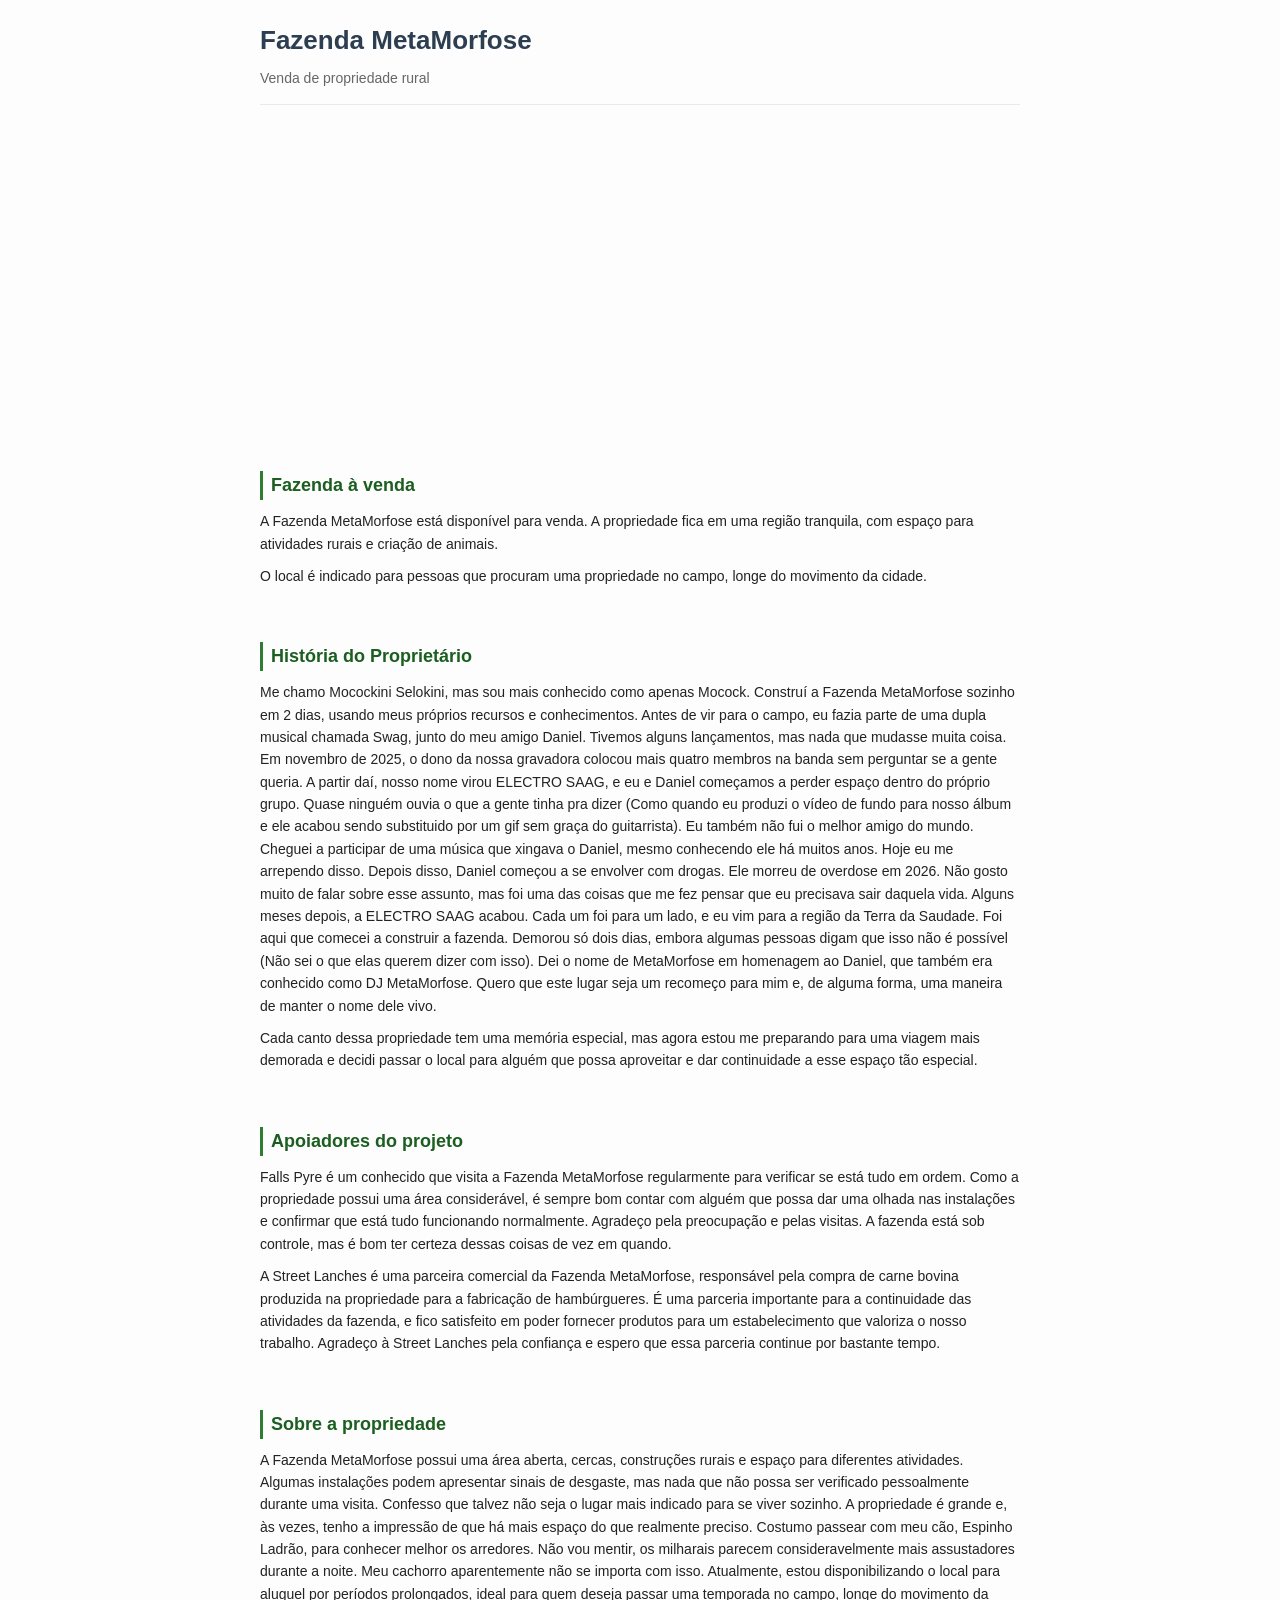
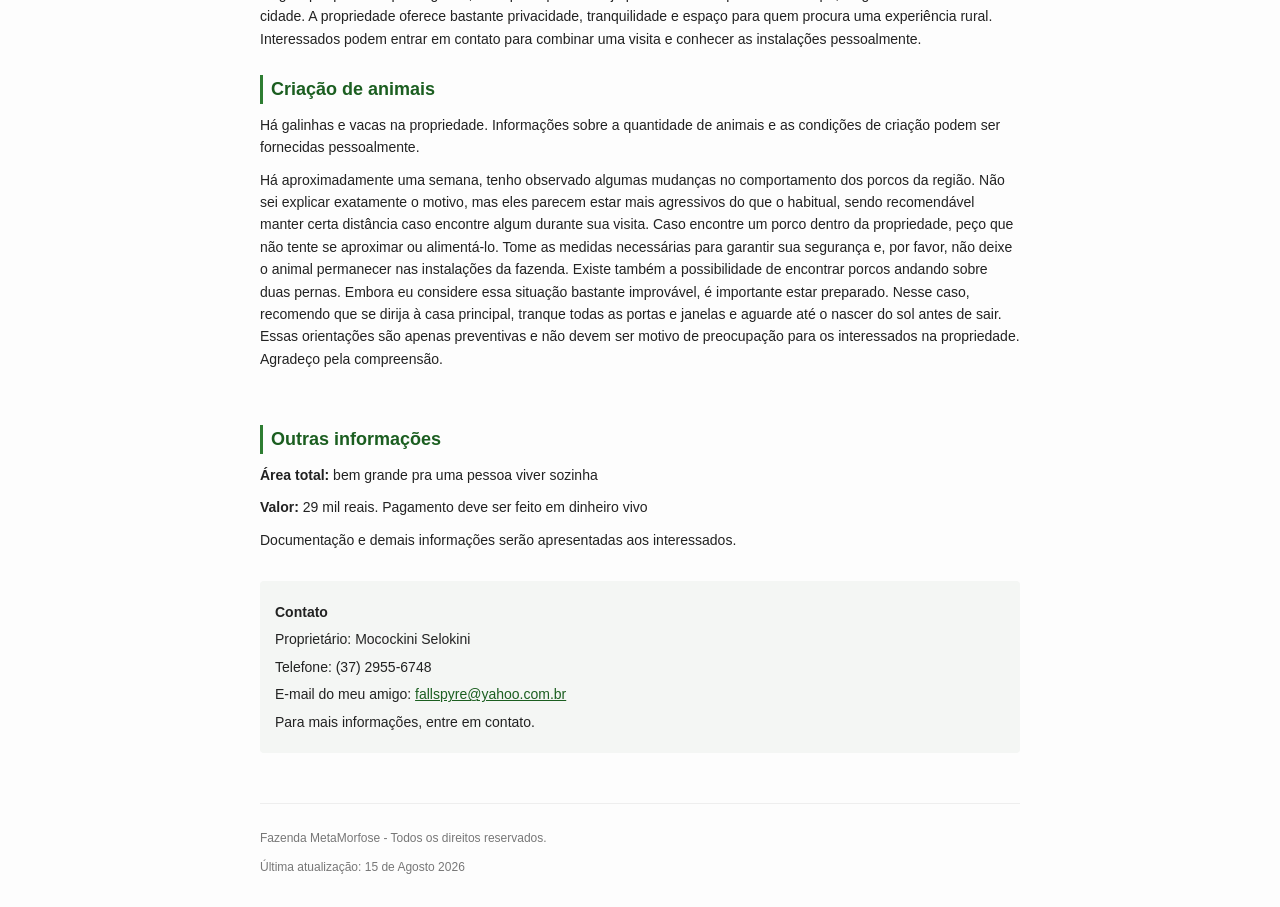
<file: index.html>
<!DOCTYPE html>
<html lang="pt-BR">
<head>
<meta charset="UTF-8">
<meta name="viewport" content="width=device-width, initial-scale=1">
<title>Fazenda MetaMorfose</title>
<style>
  * {
    box-sizing: border-box;
  }
  body {
    background: #fdfdfd;
    color: #222;
    font-family: Arial, Helvetica, sans-serif;
    font-size: 14px;
    line-height: 1.6;
    margin: 0;
    padding: 20px;
  }
  .baguivberde {
    max-width: 760px;
    margin: 0 auto;
  }
  .header {
    border-bottom: 1px solid #eaeaea;
    padding-bottom: 15px;
    margin-bottom: 20px;
  }
  h1 { 
    font-size: 26px; 
    font-weight: bold; 
    color: #2c3e50;
    margin: 0 0 5px 0; 
  }
  .desc {
    color: #666;
    margin: 0;
    font-size: 14px;
  }
  
  h2 { 
    font-size: 18px; 
    color: #1b5e20;
    margin: 25px 0 10px 0; 
    border-left: 3px solid #2e7d32;
    padding-left: 8px;
  }
  p { 
    margin: 10px 0; 
  }
  a { 
    color: #1b5e20; 
  }

  .caption { 
    font-size: 12px; 
    color: #666;
    margin-bottom: 15px;
  }
  .contato { 
    background: #f4f6f4;
    padding: 15px;
    border-radius: 4px;
    margin-top: 30px; 
  }
  .contato p {
    margin: 5px 0;
  }
  footer { 
    margin-top: 50px; 
    padding-top: 15px;
    border-top: 1px solid #eee;
    font-size: 12px; 
    color: #777;
  }
  .footlickerfanbclube { 
    height: 20px; 
  }
</style>
</head>
<body>

<div class="baguivberde">
  <div class="header">
    <h1>Fazenda MetaMorfose</h1>
    <p class="desc">Venda de propriedade rural</p>
  </div>

<iframe width="560" height="315" src="https://www.youtube.com/embed/ImN9R06rivc" title="YouTube video player" frameborder="0" allow="accelerometer; autoplay; clipboard-write; encrypted-media; gyroscope; picture-in-picture; web-share" referrerpolicy="strict-origin-when-cross-origin" allowfullscreen></iframe>

  <div class="content" id="inicio">
    <h2>Fazenda à venda</h2>
    <p>A Fazenda MetaMorfose está disponível para venda. A propriedade fica em uma região tranquila, com espaço para atividades rurais e criação de animais.</p>
    <p>O local é indicado para pessoas que procuram uma propriedade no campo, longe do movimento da cidade.</p>

    <div class="footlickerfanbclube"></div>

    <h2 id="historia">História do Proprietário</h2>
    <p>Me chamo Mocockini Selokini, mas sou mais conhecido como apenas Mocock. Construí a Fazenda MetaMorfose sozinho em 2 dias, usando meus próprios recursos e conhecimentos. Antes de vir para o campo, eu fazia parte de uma dupla musical chamada Swag, junto do meu amigo Daniel. Tivemos alguns lançamentos, mas nada que mudasse muita coisa. Em novembro de 2025, o dono da nossa gravadora colocou mais quatro membros na banda sem perguntar se a gente queria. A partir daí, nosso nome virou ELECTRO SAAG, e eu e Daniel começamos a perder espaço dentro do próprio grupo. Quase ninguém ouvia o que a gente tinha pra dizer (Como quando eu produzi o vídeo de fundo para nosso álbum e ele acabou sendo substituido por um gif sem graça do guitarrista). Eu também não fui o melhor amigo do mundo. Cheguei a participar de uma música que xingava o Daniel, mesmo conhecendo ele há muitos anos. Hoje eu me arrependo disso. Depois disso, Daniel começou a se envolver com drogas. Ele morreu de overdose em 2026. Não gosto muito de falar sobre esse assunto, mas foi uma das coisas que me fez pensar que eu precisava sair daquela vida. Alguns meses depois, a ELECTRO SAAG acabou. Cada um foi para um lado, e eu vim para a região da Terra da Saudade. Foi aqui que comecei a construir a fazenda. Demorou só dois dias, embora algumas pessoas digam que isso não é possível (Não sei o que elas querem dizer com isso). Dei o nome de MetaMorfose em homenagem ao Daniel, que também era conhecido como DJ MetaMorfose. Quero que este lugar seja um recomeço para mim e, de alguma forma, uma maneira de manter o nome dele vivo.</p>
    <p>Cada canto dessa propriedade tem uma memória especial, mas agora estou me preparando para uma viagem mais demorada e decidi passar o local para alguém que possa aproveitar e dar continuidade a esse espaço tão especial.</p>

    <div class="footlickerfanbclube"></div>

    <h2 id="historia">Apoiadores do projeto</h2>
    <p> Falls Pyre é um conhecido que visita a Fazenda MetaMorfose regularmente para verificar se está tudo em ordem. Como a propriedade possui uma área considerável, é sempre bom contar com alguém que possa dar uma olhada nas instalações e confirmar que está tudo funcionando normalmente. Agradeço pela preocupação e pelas visitas. A fazenda está sob controle, mas é bom ter certeza dessas coisas de vez em quando.</p>
    <p>A Street Lanches é uma parceira comercial da Fazenda MetaMorfose, responsável pela compra de carne bovina produzida na propriedade para a fabricação de hambúrgueres. É uma parceria importante para a continuidade das atividades da fazenda, e fico satisfeito em poder fornecer produtos para um estabelecimento que valoriza o nosso trabalho. Agradeço à Street Lanches pela confiança e espero que essa parceria continue por bastante tempo.</p>

    <div class="footlickerfanbclube"></div>

    <h2 id="fazenda">Sobre a propriedade</h2>
    <p>A Fazenda MetaMorfose possui uma área aberta, cercas, construções rurais e espaço para diferentes atividades. Algumas instalações podem apresentar sinais de desgaste, mas nada que não possa ser verificado pessoalmente durante uma visita. Confesso que talvez não seja o lugar mais indicado para se viver sozinho. A propriedade é grande e, às vezes, tenho a impressão de que há mais espaço do que realmente preciso. Costumo passear com meu cão, Espinho Ladrão, para conhecer melhor os arredores. Não vou mentir, os milharais parecem consideravelmente mais assustadores durante a noite. Meu cachorro aparentemente não se importa com isso. Atualmente, estou disponibilizando o local para aluguel por períodos prolongados, ideal para quem deseja passar uma temporada no campo, longe do movimento da cidade. A propriedade oferece bastante privacidade, tranquilidade e espaço para quem procura uma experiência rural. Interessados podem entrar em contato para combinar uma visita e conhecer as instalações pessoalmente.</p>

    <h2 id="animais">Criação de animais</h2>
    <p>Há galinhas e vacas na propriedade. Informações sobre a quantidade de animais e as condições de criação podem ser fornecidas pessoalmente.</p>
    <p>Há aproximadamente uma semana, tenho observado algumas mudanças no comportamento dos porcos da região. Não sei explicar exatamente o motivo, mas eles parecem estar mais agressivos do que o habitual, sendo recomendável manter certa distância caso encontre algum durante sua visita. Caso encontre um porco dentro da propriedade, peço que não tente se aproximar ou alimentá-lo. Tome as medidas necessárias para garantir sua segurança e, por favor, não deixe o animal permanecer nas instalações da fazenda. Existe também a possibilidade de encontrar porcos andando sobre duas pernas. Embora eu considere essa situação bastante improvável, é importante estar preparado. Nesse caso, recomendo que se dirija à casa principal, tranque todas as portas e janelas e aguarde até o nascer do sol antes de sair. Essas orientações são apenas preventivas e não devem ser motivo de preocupação para os interessados na propriedade. Agradeço pela compreensão.</p>

    <div class="footlickerfanbclube"></div>

    <h2>Outras informações</h2>
    <p><strong>Área total:</strong> bem grande pra uma pessoa viver sozinha</p>
    <p><strong>Valor:</strong> 29 mil reais. Pagamento deve ser feito em dinheiro vivo</p>
    <p>Documentação e demais informações serão apresentadas aos interessados.</p>

    <div class="contato" id="contato">
      <p><strong>Contato</strong></p>
      <p>Proprietário: Mocockini Selokini</p>
      <p>Telefone: (37) 2955-6748</p>
      <p>E-mail do meu amigo: <a href="fallspyre@yahoo.com.br">fallspyre@yahoo.com.br</a></p>
      <p>Para mais informações, entre em contato.</p>
    </div>
  </div>

  <footer>
    <p>Fazenda MetaMorfose - Todos os direitos reservados.</p>
    <p>Última atualização: 15 de Agosto 2026</p>
  </footer>
</div>

</body>
</html>
</file>
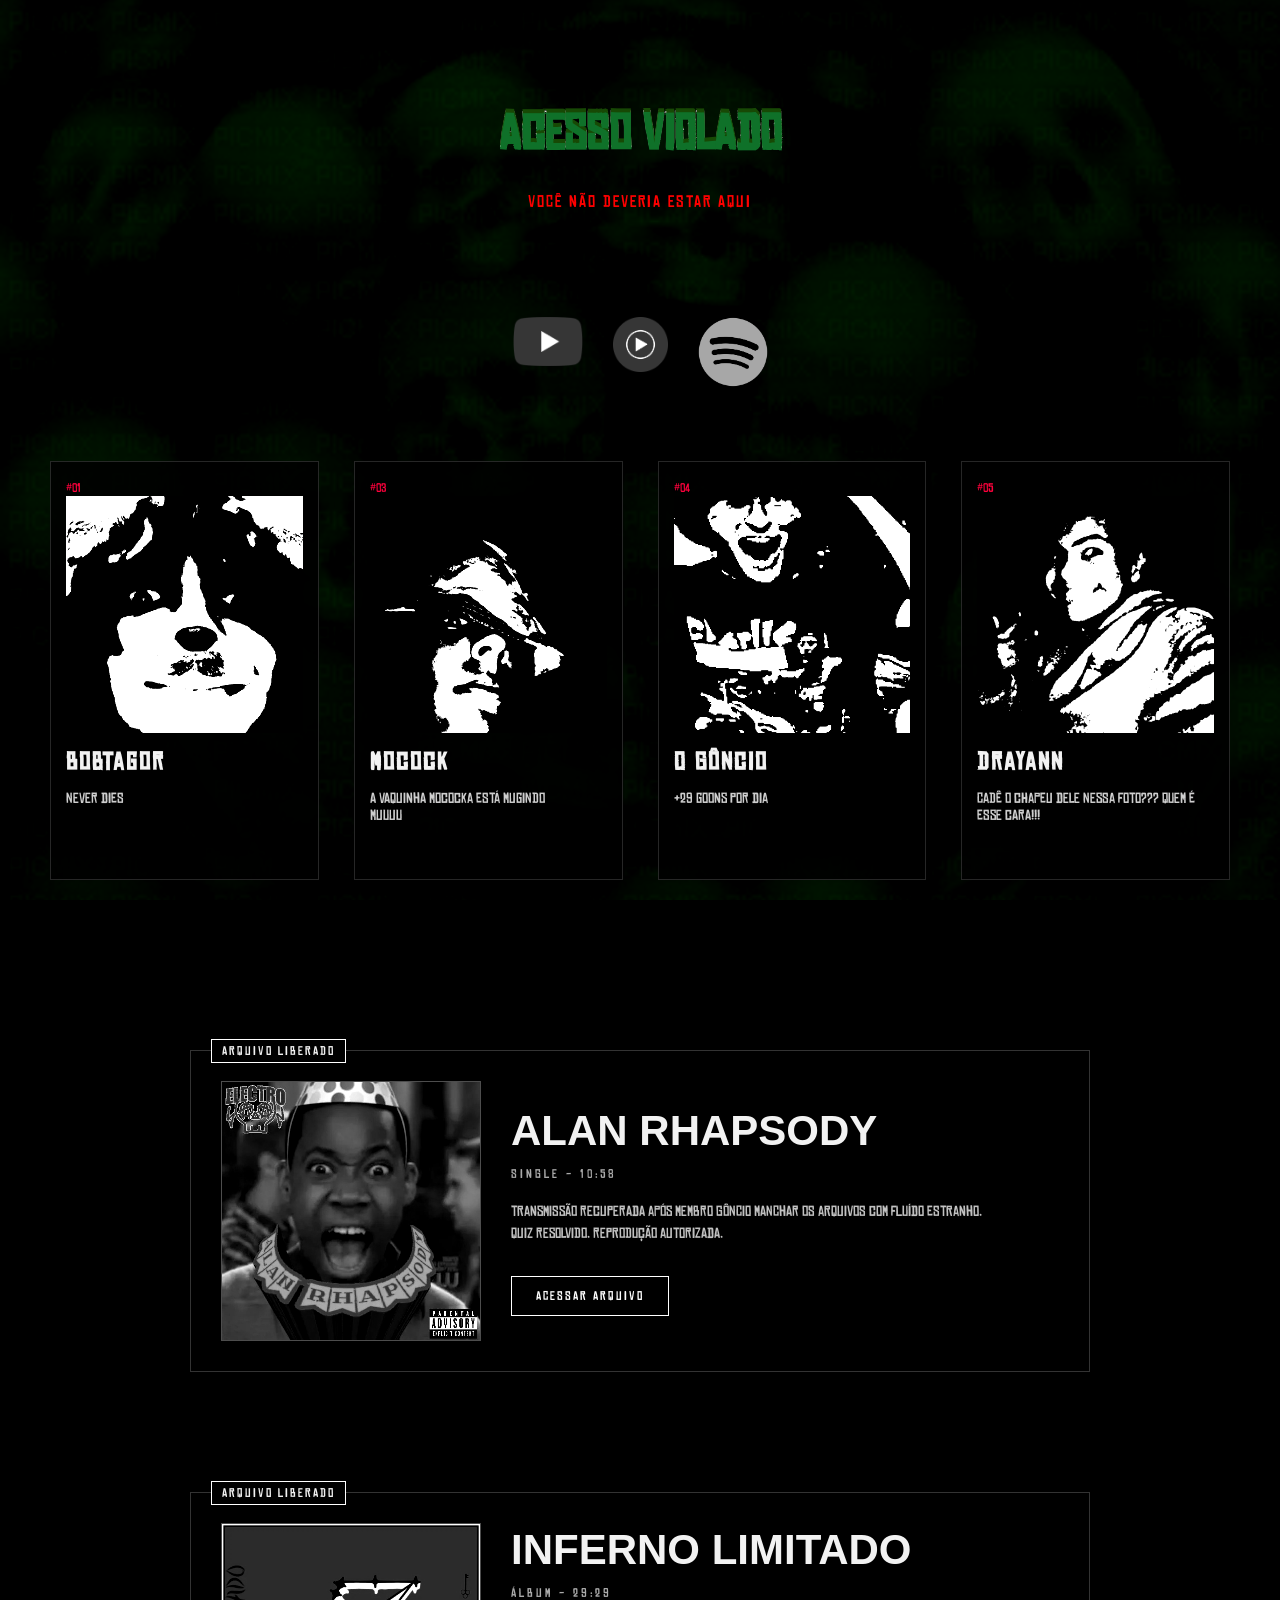
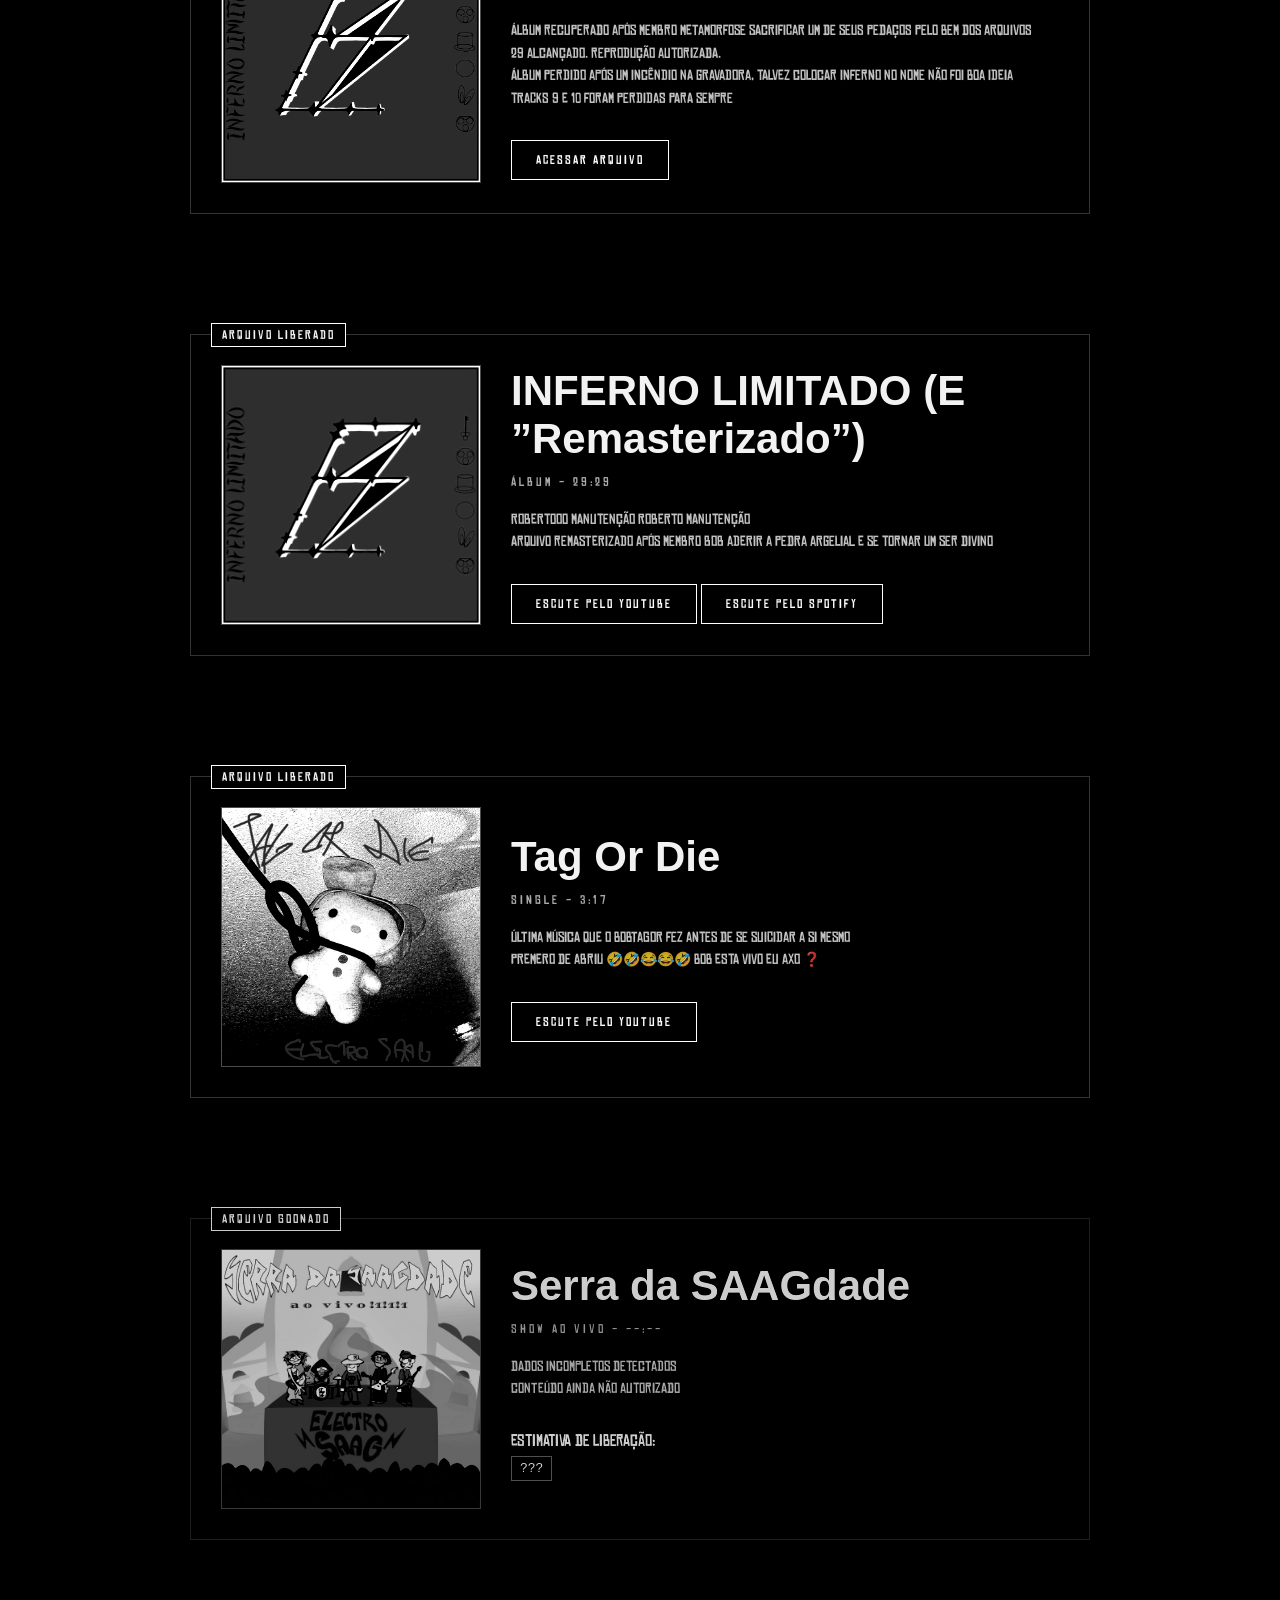
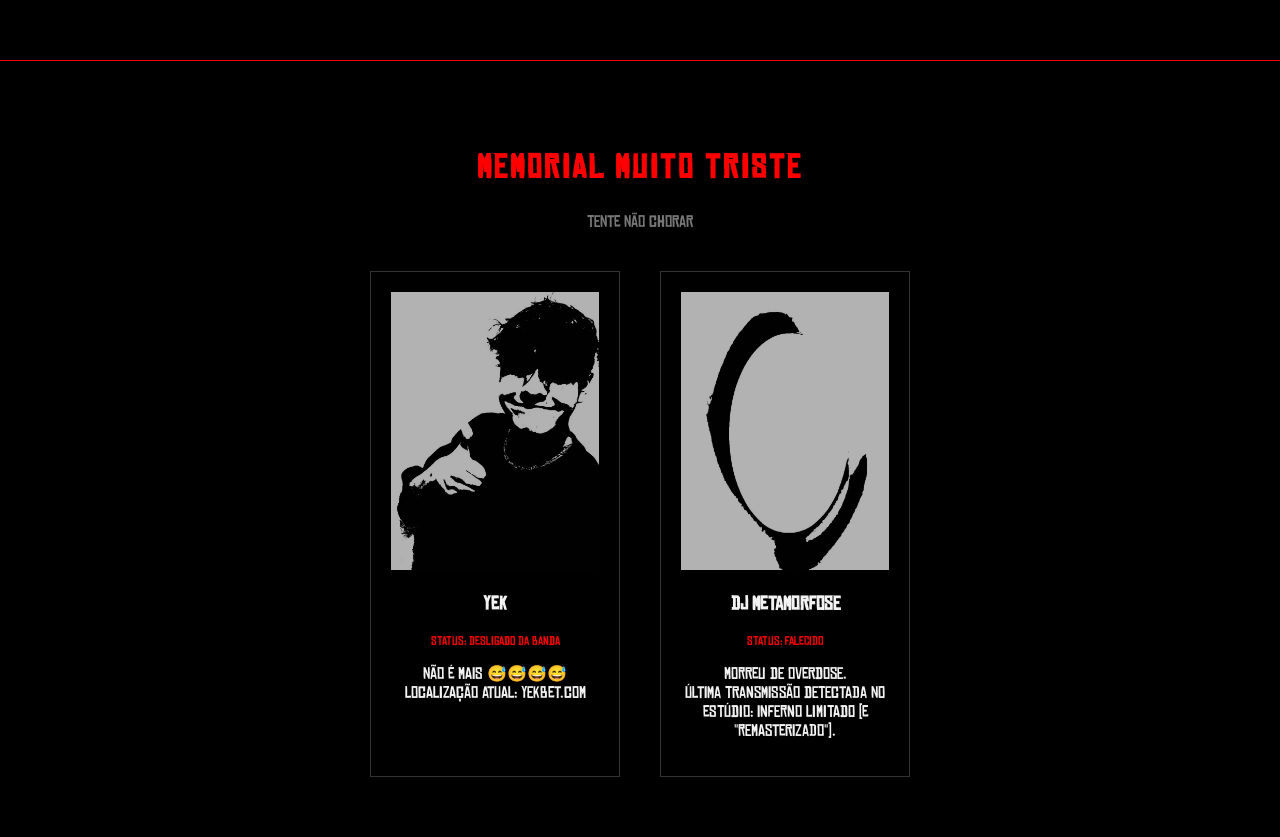
<file: electro.html>
<!DOCTYPE html>
<html lang="pt-BR">
<head>
  <meta charset="UTF-8">
  <title>electro saag</title>
  <link rel="icon" type="image/png" href="raio.png">
  <link rel="stylesheet" href="fashions.css">
</head>
<body>

<img src="caveira.png" id="random-glitch">
<img src="caveira2.png" id="random-skull">
<img src="raio.png" id="raio-glitch">


<div class="fundo"></div>
<div class="sombra"></div>
<div class="chuvisco"></div>

<header>
  <h1 class="glitch" data-text="ACESSO VIOLADO">ACESSO VIOLADO</h1>
  <p class="vermelho">VOCÊ NÃO DEVERIA ESTAR AQUI</p>
</header>

<section class="links-musica">

  <a href="https://www.youtube.com/@ELECTROSAAG" target="_blank">
    <img src="Youtube.png" alt="YouTube">
  </a>

    <a href="https://www.youtube.com/channel/UCTvynre79-WgpFVRjYIoLzw" target="_blank">
    <img src="YTMusic.png" alt="YT Music">
  </a>

  <a href="https://open.spotify.com/intl-pt/artist/4XB7uHr9ZM4Szlh7C26Mxl?si=5_FByp2IRTGxBeGmtap09g" target="_blank">
    <img src="Spotify.png" alt="Spotify">
  </a>

</section>

<section class="galera-ai">

  <div class="pessoa-da-ficha">
    <span class="num">#01</span>
    <img src="bobtagor.jpg">
    <h2>BobTagor</h2>
    <p>never dies</p>
  </div>

  <div class="pessoa-da-ficha">
    <span class="num">#03</span>
    <img src="mocock.jpg">
    <h2>Mocock</h2>
    <p>A vaquinha mococka está mugindo<br>muuuu</p>
  </div>

  <div class="pessoa-da-ficha">
    <span class="num">#04</span>
    <img src="goncio.jpg">
    <h2>O Gôncio</h2>
    <p>+29 goons por dia</p>
  </div>

  <div class="pessoa-da-ficha">
    <span class="num">#05</span>
    <img src="drayann.jpg">
    <h2>Drayann</h2>
    <p>Cadê o chapeu dele nessa foto??? Quem é esse cara!!!</p>
  </div>

</section>

<section class="lanca-card">
  <span class="lanca-tag">ARQUIVO LIBERADO</span>

  <div class="lanca-content">
    <img src="alanrhapsody.jpg" alt="Alan Rhapsody">

    <div class="lanca-info">
      <h2>ALAN RHAPSODY</h2>
      <p class="lanca-type">single - 10:58</p>

      <p class="lanca-desc">
        transmissão recuperada após membro Gôncio manchar os arquivos com fluído estranho.<br>
        quiz resolvido. reprodução autorizada.
      </p>

      <a href="https://youtu.be/GJteRPZd0yE" target="_blank" class="lanca-link">
        ACESSAR ARQUIVO
      </a>
    </div>
  </div>
</section>

<section class="lanca-card">
  <span class="lanca-tag">ARQUIVO LIBERADO</span>

  <div class="lanca-content">
    <img src="infernolimitado.jpg" alt="Inferno Limitado">

    <div class="lanca-info">
      <h2>INFERNO LIMITADO</h2>
      <p class="lanca-type">Álbum - 29:29</p>

      <p class="lanca-desc">
        Álbum recuperado após membro MetaMorfose sacrificar um de seus pedaços pelo bem dos arquivos<br>
        29 alcançado. reprodução autorizada. <br>
        Álbum perdido após um incêndio na gravadora, talvez colocar inferno no nome não foi boa ideia<br>
        tracks 9 e 10 foram perdidas para sempre
      </p>

      <a href="https://www.youtube.com/watch?v=_jl81q_Cg8w" target="_blank" class="lanca-link">
        ACESSAR ARQUIVO
      </a>
    </div>
  </div>
</section>

<section class="lanca-card">
  <span class="lanca-tag">ARQUIVO LIBERADO</span>

  <div class="lanca-content">
    <img src="infernolimitadoremaster.jpg" alt="Inferno Limitado Remaster">

    <div class="lanca-info">
      <h2>INFERNO LIMITADO (E ”Remasterizado”)</h2>
      <p class="lanca-type">Álbum - 29:29</p>

      <p class="lanca-desc">
        Robertooo manutenção Roberto manutenção <br>
        Arquivo remasterizado após membro Bob aderir a pedra argelial e se tornar um ser divino
      </p>

      <a href="https://www.youtube.com/watch?v=DcKiBkpchUU" target="_blank" class="lanca-link">
        ESCUTE PELO YOUTUBE
      </a>

           <a href="https://open.spotify.com/intl-pt/album/4gs9MkNdEPqG7VT2rPfkBo?si=qdYkwPihSs-qEhtDIUn7Dg" target="_blank" class="lanca-link">
        ESCUTE PELO SPOTIFY
      </a>

    </div>
  </div>
</section>

<section class="lanca-card">
  <span class="lanca-tag">ARQUIVO LIBERADO</span>

  <div class="lanca-content">
    <img src="tagordie.jpg" alt="Tag Or Die">

    <div class="lanca-info">
      <h2>Tag Or Die</h2>
      <p class="lanca-type">Single - 3:17</p>

      <p class="lanca-desc">
        última música que o bobtagor fez antes de se suicidar a si mesmo <br> premero de abriu 🤣🤣😂😂🤣 bob esta vivo eu axo ❓
      </p>

      <a href="https://www.youtube.com/watch?v=oIeagPIUAO4" target="_blank" class="lanca-link">
        ESCUTE PELO YOUTUBE
      </a>

    </div>
  </div>
</section>

<section class="lanca-card naolancado">
  <span class="lanca-tag bugtg" data-text="ARQUIVO GOONADO">
    ARQUIVO GOONADO
  </span>

  <div class="lanca-content">
    <img src="saagdade.jpg" alt="Serra da SAAGdade">

    <div class="lanca-info">
      <h2>Serra da SAAGdade</h2>
      <p class="lanca-type">SHOW AO VIVO - --:--</p>

      <p class="lanca-desc corrompe">
        dados incompletos detectados<br>
        conteúdo ainda não autorizado
      </p>

      <p class="data">
        estimativa de liberação:<br>
        <span>???</span>
      </p>
    </div>
  </div>
</section>

<script src="logos.js"></script>

<section class="memorial">

  <h2 class="memorial-titulo">MEMORIAL MUITO TRISTE</h2>
  <p class="memorial-sub">tente não chorar</p>

  <div class="memorial-grid">

   <div class="memorial-pessoa morto">
      <img src="yek.jpg">
      <h3>YEK</h3>
      <span class="memorial-status">STATUS: DESLIGADO DA BANDA</span>
      <p>
        não é mais 😅😅😅😅
        localização atual: yekbet.com
      </p>
    </div>


    <div class="memorial-pessoa morto">
      <img src="metamorfose.jpg">
      <h3>DJ METAMORFOSE</h3>
      <span class="memorial-status">STATUS: FALECIDO</span>
      <p>
        morreu de overdose.<br>
        última transmissão detectada no estúdio: inferno limitado (e "remasterizado").
      </p>
    </div>

  </div>

</section>

</body>
</html>
</file>
<file: fashions.css>
@font-face {
  font-family: "ChineseRocks";
  src: url("rocka.ttf");
}

* {
  box-sizing: border-box;
}

body {
  margin: 0;
  background: black;
  color: #f2f2f2;
  font-family: "ChineseRocks", monospace;
  overflow-x: hidden;
}

.fundo {
  position: fixed;
  inset: 0;
  background: url("bg2.gif") center/cover no-repeat;
  filter: contrast(140%) brightness(40%);
  z-index: -3;
}

.sombra {
  position: fixed;
  inset: 0;
  background: rgba(0,0,0,0.6);
  z-index: -2;
}

.chuvisco {
  pointer-events: none;
  position: fixed;
  inset: 0;
  background-image: url("https://grainy-gradients.vercel.app/noise.svg");
  opacity: 0.08;
  z-index: 999;
}

header {
  text-align: center;
  padding: 70px 20px;
}

.vermelho {
  color: red;
  letter-spacing: 2px;
  animation: blink 1.2s infinite;
}

@keyframes blink {
  50% { opacity: 0; }
}

.texto-estranho {
  text-align: center;
  padding: 40px;
  font-size: 18px;
  line-height: 1.7;
}

.galera-ai {
  display: grid;
  grid-template-columns: repeat(auto-fit, minmax(240px, 1fr));
  gap: 35px;
  padding: 50px;
}

.pessoa-da-ficha {
  background: rgba(0, 0, 0, 0.85);
  border: 1px solid rgba(255,255,255,0.15);
  padding: 15px;
}

.pessoa-da-ficha img {
  width: 100%;
  aspect-ratio: 1 / 1;
  object-fit: cover;
  filter: grayscale(100%) contrast(130%);
}

.num {
  color: #ff003c;
  font-size: 12px;
}

.pessoa-da-ficha h2 {
  margin: 10px 0 5px;
  letter-spacing: 2px;
}

.pessoa-da-ficha p {
  font-size: 14px;
  opacity: 0.85;
  min-height: 60px;
}

.glitch {
  position: relative;
  font-size: 48px;
}

.glitch::before,
.glitch::after {
  content: attr(data-text);
  position: absolute;
  left: 0;
  width: 100%;
}

.glitch::before {
  top: -2px;
  color: #174905;
  animation: glitch 2s infinite;
}

.glitch::after {
  top: 2px;
  color: #0f7129;
  animation: glitch 1.5s infinite;
}

@keyframes glitch {
  0% { clip-path: inset(0 0 80% 0); }
  25% { clip-path: inset(20% 0 60% 0); }
  50% { clip-path: inset(40% 0 40% 0); }
  75% { clip-path: inset(60% 0 20% 0); }
  100% { clip-path: inset(0 0 0 0); }
}

footer {
  text-align: center;
  padding: 30px;
  opacity: 0.4;
}

#random-glitch {
  position: fixed;
  width: 160px;
  pointer-events: none;
  opacity: 0;
  z-index: 9999;
  filter: grayscale(100%) contrast(160%);
  mix-blend-mode: screen;
}

.final-error {
  margin: 120px auto;
  padding: 30px;
  width: fit-content;
  max-width: 90%;
  background: rgba(0,0,0,0.6);
  border: 1px solid #fff;
  font-family: 'Chinese Rocks RG', sans-serif;
  text-align: center;
  animation: glitchFlicker 3s infinite;
}

.error-title {
  font-size: 22px;
  margin-bottom: 10px;
  color: #fff;
  text-shadow: 2px 0 red, -2px 0 cyan;
}

.error-text {
  font-size: 14px;
  opacity: 0.8;
  margin-bottom: 20px;
}

.error-link {
  font-family: 'Frost Scream', sans-serif;
  font-size: 26px;
  color: white;
  text-decoration: none;
  padding: 8px 16px;
  border: 2px solid white;
  display: inline-block;
  transition: 0.2s;
}

.error-link:hover {
  background: white;
  color: black;
}

@keyframes glitchFlicker {
  0%, 100% {
    opacity: 1;
    transform: translate(0,0);
  }
  10% {
    opacity: 0.6;
    transform: translate(-2px, 1px);
  }
  20% {
    opacity: 1;
    transform: translate(2px, -1px);
  }
  30% {
    opacity: 0.4;
  }
  31% {
    opacity: 1;
  }
}

#random-skull {
  position: fixed;
  width: 180px;
  z-index: 9999;
  pointer-events: none;
  opacity: 0;
  filter: grayscale(100%) contrast(120%);
}

.lanca-card {
  margin: 120px auto 80px;
  max-width: 900px;
  padding: 30px;
  border: 1px solid rgba(255,255,255,0.2);
  background: rgba(0,0,0,0.85);
  position: relative;
}

.lanca-tag {
  position: absolute;
  top: -12px;
  left: 20px;
  background: black;
  padding: 4px 10px;
  font-size: 12px;
  letter-spacing: 2px;
  border: 1px solid white;
}

.lanca-content {
  display: flex;
  gap: 30px;
  align-items: center;
}

.lanca-content img {
  width: 260px;
  aspect-ratio: 1 / 1;
  object-fit: cover;
  filter: grayscale(100%) contrast(120%);
  border: 1px solid rgba(255,255,255,0.3);
}

.lanca-info h2 {
  font-family: "Frost Scream", sans-serif;
  font-size: 42px;
  margin: 0;
}

.lanca-type {
  text-transform: uppercase;
  font-size: 12px;
  opacity: 0.7;
  letter-spacing: 3px;
  margin-bottom: 20px;
}

.lanca-desc {
  font-size: 14px;
  line-height: 1.6;
  opacity: 0.8;
  margin-bottom: 30px;
}

.lanca-link {
  display: inline-block;
  padding: 12px 24px;
  border: 1px solid white;
  text-decoration: none;
  color: white;
  letter-spacing: 2px;
  font-size: 12px;
  transition: 0.2s;
}

.lanca-link:hover {
  background: white;
  color: black;
}

.naolancado {
  opacity: 0.8;
  filter: contrast(120%);
}

.dataph {
  width: 260px;
  aspect-ratio: 1 / 1;
  border: 1px dashed rgba(255,255,255,0.4);
  display: flex;
  align-items: center;
  justify-content: center;
  text-transform: uppercase;
  font-size: 12px;
  letter-spacing: 2px;
  opacity: 0.5;
}

data {
  margin-top: 20px;
  font-size: 13px;
  opacity: 0.8;
  letter-spacing: 1px;
}

.data span {
  display: inline-block;
  margin-top: 6px;
  padding: 4px 8px;
  border: 1px solid rgba(255,255,255,0.4);
  font-family: monospace;
}

.corrompe {
  animation: corruptText 3s infinite;
}

@keyframes corruptText {
  0% { opacity: 0.8; }
  50% { opacity: 0.4; letter-spacing: 4px; }
  100% { opacity: 0.8; }
}

.bugtg {
  animation: glitchTag 2.5s infinite;
}

@keyframes glitchTag {
  0% { opacity: 1; }
  45% { opacity: 0.2; }
  50% { opacity: 1; }
  55% { opacity: 0.4; }
  100% { opacity: 1; }
}

#raio-glitch {
  position: fixed;
  width: 140px;
  opacity: 0;
  pointer-events: none;
  z-index: 9998;
  filter: brightness(200%) contrast(200%);
  mix-blend-mode: screen;
}

.memorial {
  margin-top: 120px;
  padding: 60px;
  text-align: center;
  border-top: 1px solid red;
}

.memorial-titulo {
  font-size: 32px;
  color: red;
  letter-spacing: 3px;
}

.memorial-sub {
  color: #777;
  margin-bottom: 40px;
}

.memorial-grid {
  display: flex;
  justify-content: center;
  gap: 40px;
  flex-wrap: wrap;
}

.memorial-pessoa {
  width: 250px;
  padding: 20px;
  background: rgba(0,0,0,0.6);
  border: 1px solid #333;
}

.memorial-pessoa img {
  width: 100%;
  aspect-ratio: 3 / 4;
  object-fit: cover;
  filter: grayscale(100%);
}

.memorial-status {
  display: block;
  color: red;
  font-size: 12px;
  margin: 10px 0;
}

.memorial-pessoa.morto img {
  filter: grayscale(100%) brightness(0.7);
}

.links-musica{
  display: flex;
  justify-content: center;
  gap: 30px;
  padding: 20px;
}

.links-musica img{
  width: 70px;
  cursor: pointer;
  transition: transform 0.2s;
  filter: grayscale(100%);
}

/* spotify menor */
.links-musica a:nth-child(2) img{
  width: 55px;
}

.links-musica img:hover{
  transform: scale(1.1);
  filter: grayscale(0%);
}
</file>
